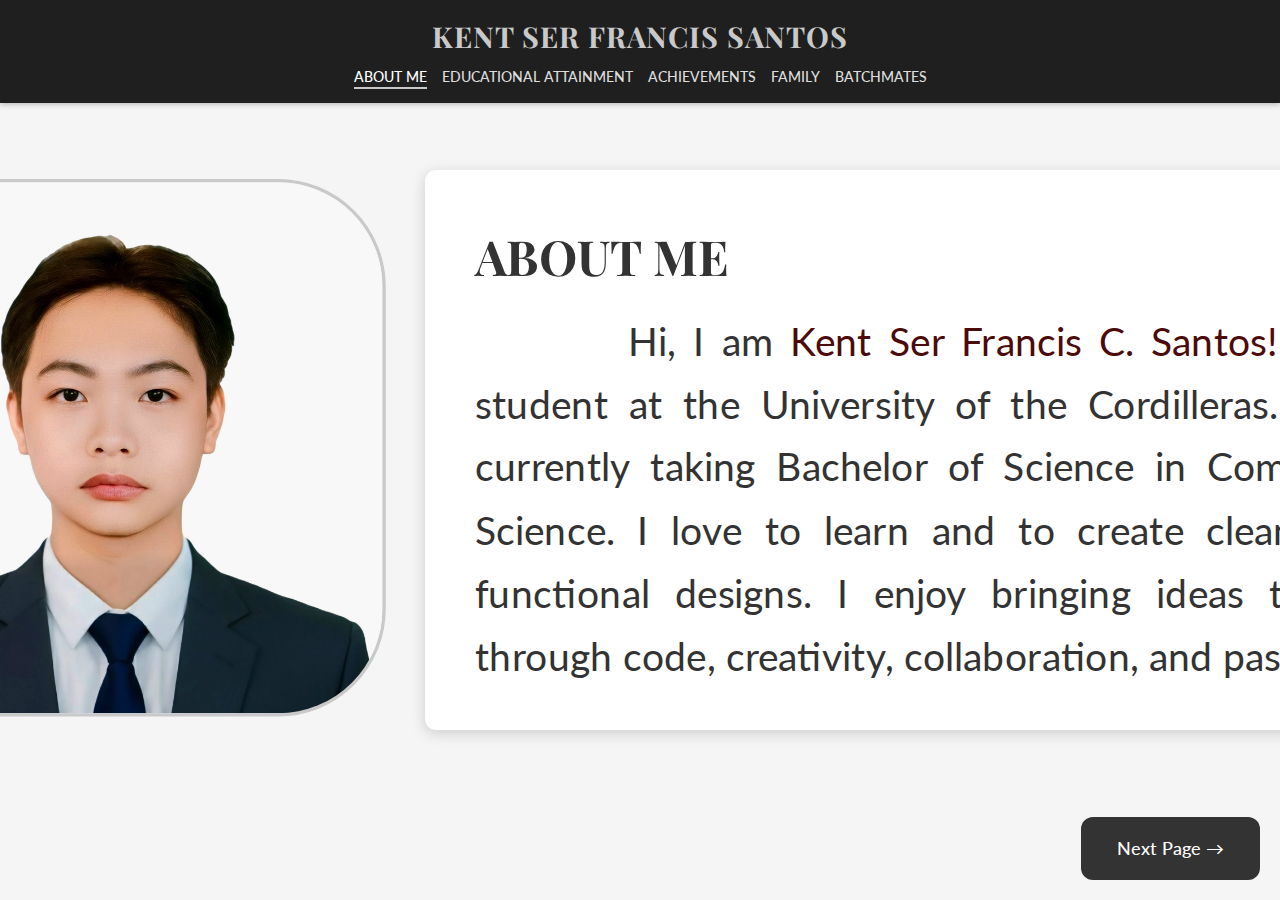
<file: revised/index.html>
<!DOCTYPE html>
<html lang="en">
<head>
  <meta charset="UTF-8" />
  <meta name="viewport" content="width=device-width, initial-scale=1.0" />
  <title>Santos Portfolio</title> 
  <link rel="stylesheet" href="style.css" />
  <link href="https://fonts.googleapis.com/css2?family=Playfair+Display:wght@600;700&family=Lato:wght@400;500&display=swap" rel="stylesheet">
</head>

<body>
  <header>
    <h1><span class="highlight">KENT SER FRANCIS SANTOS</span></h1>
    <nav class="nav-bar">
      <ul>
        <li><a href="index.html" class="active">ABOUT ME</a></li>
        <li><a href="educational.html">EDUCATIONAL ATTAINMENT</a></li>
        <li><a href="achievements.html">ACHIEVEMENTS</a></li>
        <li><a href="family.html">FAMILY</a></li>
        <li><a href="batch.html">BATCHMATES</a></li>
      </ul>
    </nav>
  </header>
  
  <main>
    <section id="about" class="intro">

     <div class="about-container">
      <img src="pics/myphoto.png" alt="My Photo" class="profile-photo" />
    </div>  

      <div class="about-container">
        <div class="description-box">
          <h2>ABOUT ME</h2>
          <p>
            &nbsp; &nbsp; &nbsp; &nbsp; &nbsp;Hi, I am <span class="highlighted">Kent Ser Francis C. Santos!</span> I'm a student at the University of the Cordilleras. I am currently taking Bachelor of Science in Computer Science. I love to learn and to create clean and functional designs. I enjoy bringing ideas to life through code, creativity, collaboration, and passion. 
          </p>
        </div>
      </div>
    </section>
  </main>

  <!-- Buttons ito -->
  <footer class="footer-nav">
    <a href="educational.html" class="nav-btn">Next Page →</a>
  </footer>

</body>
</html>
</file>
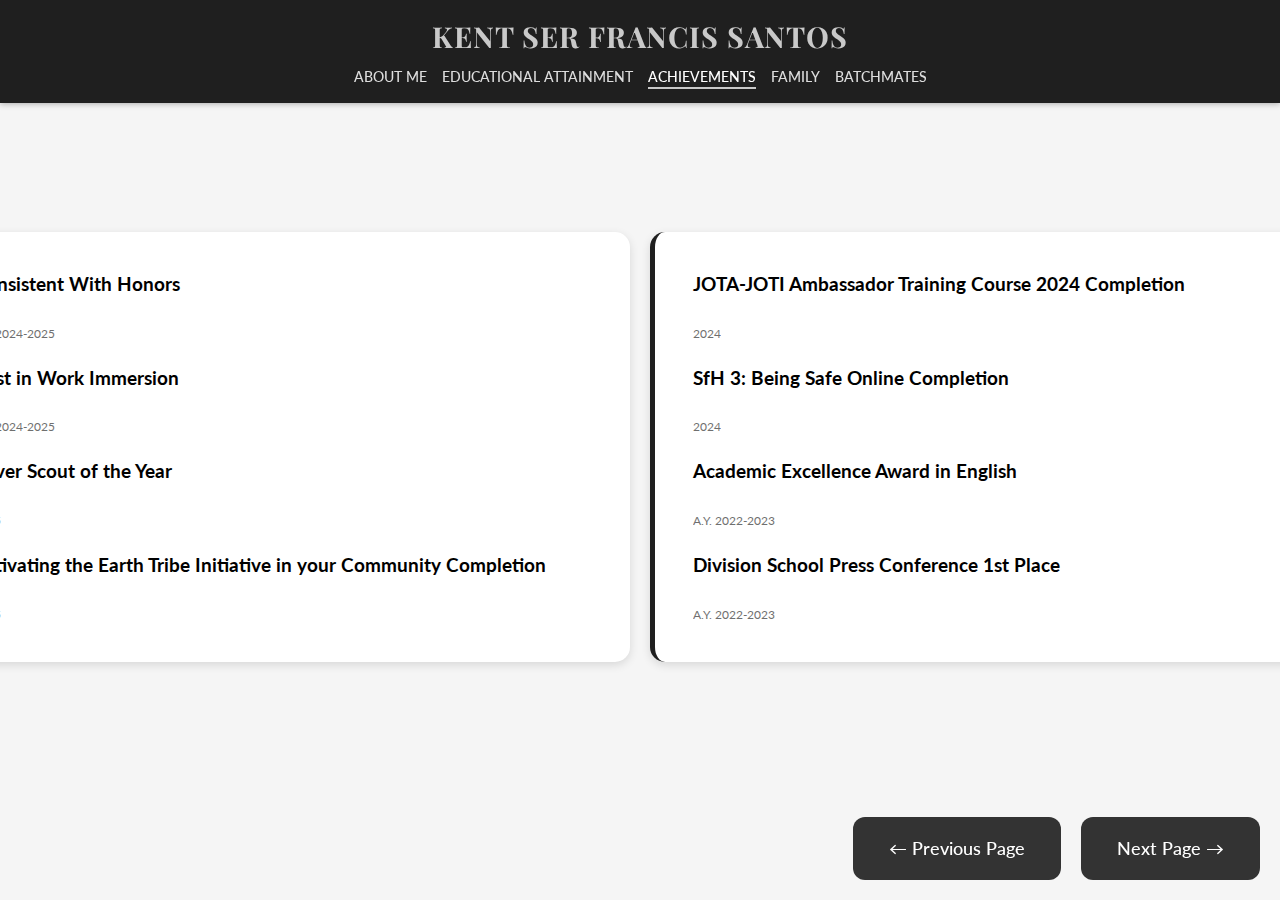
<file: revised/achievements.html>
<!DOCTYPE html>
<html lang="en">
<head>
  <meta charset="UTF-8" />
  <meta name="viewport" content="width=device-width, initial-scale=1.0" />
  <title>Achievements</title> 
  <link rel="stylesheet" href="achievements.css" />
  <link href="https://fonts.googleapis.com/css2?family=Playfair+Display:wght@600;700&family=Lato:wght@400;500&display=swap" rel="stylesheet">
</head>
<body>
  <header>
  <h1><span class="highlight">KENT SER FRANCIS SANTOS</span></h1>
  <nav class="nav-bar">
    <ul>
      <li><a href="index.html">ABOUT ME</a></li>
      <li><a href="educational.html">EDUCATIONAL ATTAINMENT</a></li>
      <li><a href="achievements.html" class="active">ACHIEVEMENTS</a></li>
      <li><a href="family.html">FAMILY</a></li>
      <li><a href="batch.html">BATCHMATES</a></li>
    </ul>
  </nav>
</header>

<main>
  <section class="achievements-section">
    <h2 class="section-title">MY ACHIEVEMENTS</h2>

<div class="achievements-container">

  <div class="achievement-card">
    <h3>Consistent With Honors</h3><br>
    <span class="year">A.Y. 2024-2025</span><br>
    <h3>Best in Work Immersion</h3><br>
    <span class="year">A.Y. 2024-2025</span><br>
    <h3>Rover Scout of the Year</h3><br>
    <span class="year">2025</span><br>
    <h3>Activating the Earth Tribe Initiative in your Community Completion</h3><br>
    <span class="year">2045</span>
  </div>
  

  <div class="achievement-card">
    <h3>JOTA-JOTI Ambassador Training Course 2024 Completion</h3><br>
    <span class="year">2024</span><br>
    <h3>SfH 3: Being Safe Online Completion</h3><br>
    <span class="year">2024</span><br>
    <h3>Academic Excellence Award in English</h3><br>
    <span class="year">A.Y. 2022-2023</span><br>
    <h3>Division School Press Conference 1st Place</h3><br>
    <span class="year">A.Y. 2022-2023</span>
  </div>

  <!---
  <div class="achievement-card">
    <h3>Best in Work Immersion</h3>
    <span class="year">A.Y. 2024-2025</span>
  </div>

  <div class="achievement-card">
    <h3>Rover Scout of the Year</h3>
    <span class="year">2025</span>
  </div>

  <div class="achievement-card">
    <h3>Activating the Earth Tribe Initiative in your Community Completion</h3>
    <span class="year">2045</span>
  </div>

  <div class="achievement-card">
    <h3>JOTA-JOTI Ambassador Training Course 2024 Completion</h3>
    <span class="year">2024</span>
  </div>

  <div class="achievement-card">
    <h3>SfH 3: Being Safe Online Completion</h3>
    <span class="year">2024</span>
  </div>

  <div class="achievement-card">
    <h3>Academic Excellence Award in English</h3>
    <span class="year">A.Y. 2022-2023</span>
  </div>

    <div class="achievement-card">
    <h3>Division School Press Conference 1st Place</h3>
    <span class="year">A.Y. 2022-2023</span>
  </div>
-->
</div>

</div>

  </section>
</main>

  <!-- Buttons ito -->
  <footer class="footer-nav">
    <a href="educational.html" class="nav-btn">← Previous Page</a>
    <a href="family.html" class="nav-btn">Next Page →</a>
  </footer>

</body>
</html>
</file>
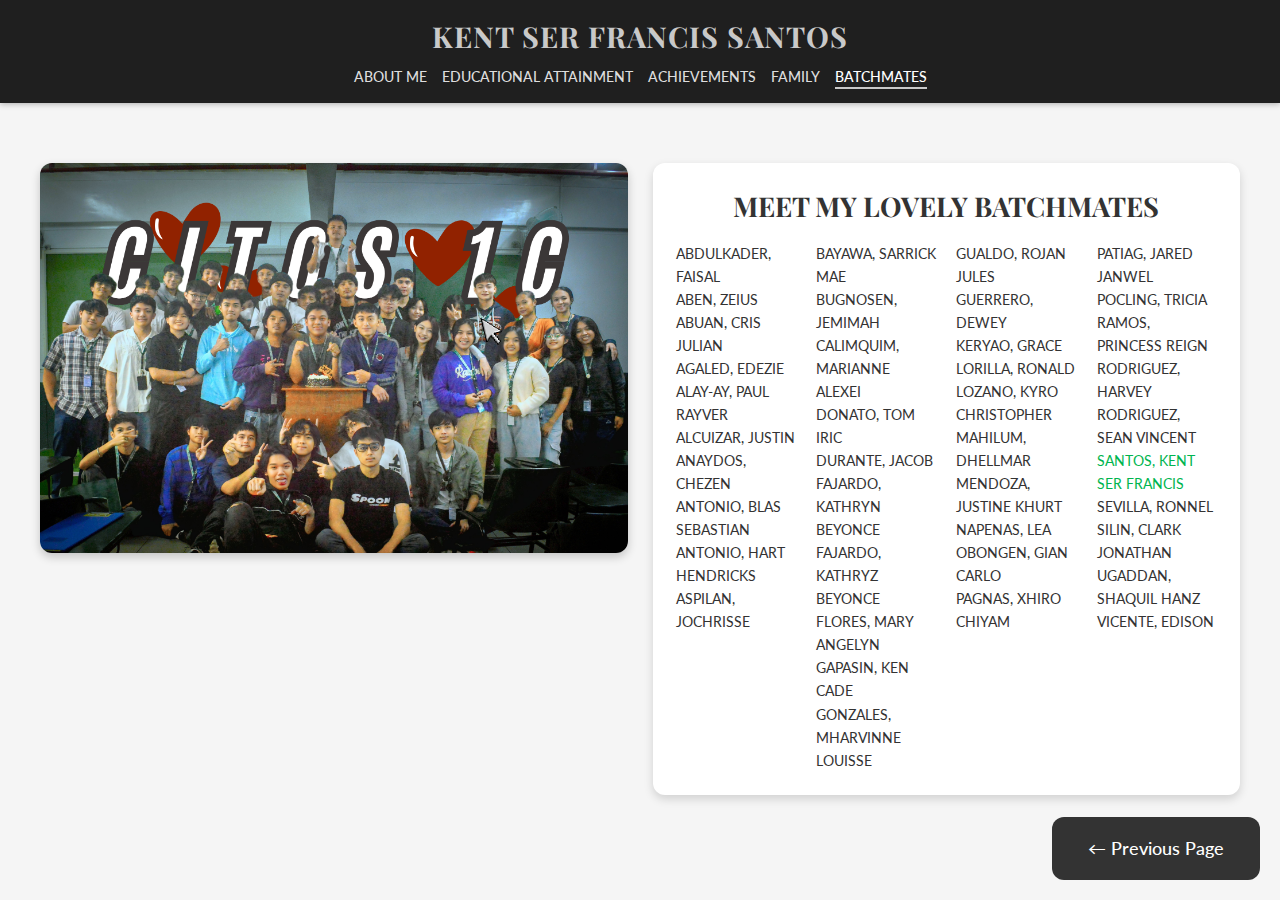
<file: revised/batch.html>
<!DOCTYPE html>
<html lang="en">
<head>
  <meta charset="UTF-8" />
  <meta name="viewport" content="width=device-width, initial-scale=1.0" />
  <title>My Batchmates</title>
  <link href="https://fonts.googleapis.com/css2?family=Playfair+Display:wght@600;700&family=Lato:wght@400;500&display=swap" rel="stylesheet">
  <link rel="stylesheet" href="batch.css"> <!-- Link to the external CSS file -->
</head>
<body>
  <header>
    <h1><span class="highlight">KENT SER FRANCIS SANTOS</span></h1>
    <nav class="nav-bar">
      <ul>
        <li><a href="index.html">ABOUT ME</a></li>
        <li><a href="educational.html">EDUCATIONAL ATTAINMENT</a></li>
        <li><a href="achievements.html">ACHIEVEMENTS</a></li>
        <li><a href="family.html">FAMILY</a></li>
        <li><a href="batch.html" class="active">BATCHMATES</a></li>
      </ul>
    </nav>
  </header>

<section>
  <div class="batch-grid">
    
    <div class="batch-photo">
      <img src="pics/batch.png" alt="Batchmate Photo">
    </div>

    <!-- Textbox -->
    <div class="batch-text">
  <h2>MEET MY LOVELY BATCHMATES</h2>

  <div class="four-columns">

    <div class="col">
      <p>
        ABDULKADER, FAISAL<br>
        ABEN, ZEIUS<br>
        ABUAN, CRIS JULIAN<br>
        AGALED, EDEZIE<br>
        ALAY-AY, PAUL RAYVER<br>
        ALCUIZAR, JUSTIN<br>
        ANAYDOS, CHEZEN<br>
        ANTONIO, BLAS SEBASTIAN<br>
        ANTONIO, HART HENDRICKS<br>
        ASPILAN, JOCHRISSE
      </p>
    </div>

    <div class="col">
      <p>
        BAYAWA, SARRICK MAE<br>
        BUGNOSEN, JEMIMAH<br>
        CALIMQUIM, MARIANNE ALEXEI<br>
        DONATO, TOM IRIC<br>
        DURANTE, JACOB<br>
        FAJARDO, KATHRYN BEYONCE<br>
        FAJARDO, KATHRYZ BEYONCE<br>
        FLORES, MARY ANGELYN<br>
        GAPASIN, KEN CADE<br>
        GONZALES, MHARVINNE LOUISSE
      </p>
    </div>

    <div class="col">
      <p>
        GUALDO, ROJAN JULES<br>
        GUERRERO, DEWEY<br>
        KERYAO, GRACE<br>
        LORILLA, RONALD<br>
        LOZANO, KYRO CHRISTOPHER<br>
        MAHILUM, DHELLMAR<br>
        MENDOZA, JUSTINE KHURT<br>
        NAPENAS, LEA<br>
        OBONGEN, GIAN CARLO<br>
        PAGNAS, XHIRO CHIYAM
      </p>
    </div>

    <div class="col">
      <p>
        PATIAG, JARED JANWEL<br>
        POCLING, TRICIA<br>
        RAMOS, PRINCESS REIGN<br>
        RODRIGUEZ, HARVEY<br>
        RODRIGUEZ, SEAN VINCENT<br>
       <span class="glow">SANTOS, KENT SER FRANCIS</span><br>
        SEVILLA, RONNEL<br>
        SILIN, CLARK JONATHAN<br>
        UGADDAN, SHAQUIL HANZ<br>
        VICENTE, EDISON
      </p>
    </div>


    </div>

  </div>
</section>



  <!-- Buttons ito -->
  <footer class="footer-nav">
    <a href="family.html" class="nav-btn">← Previous Page</a>
  </footer>

</body>
</html>
</file>
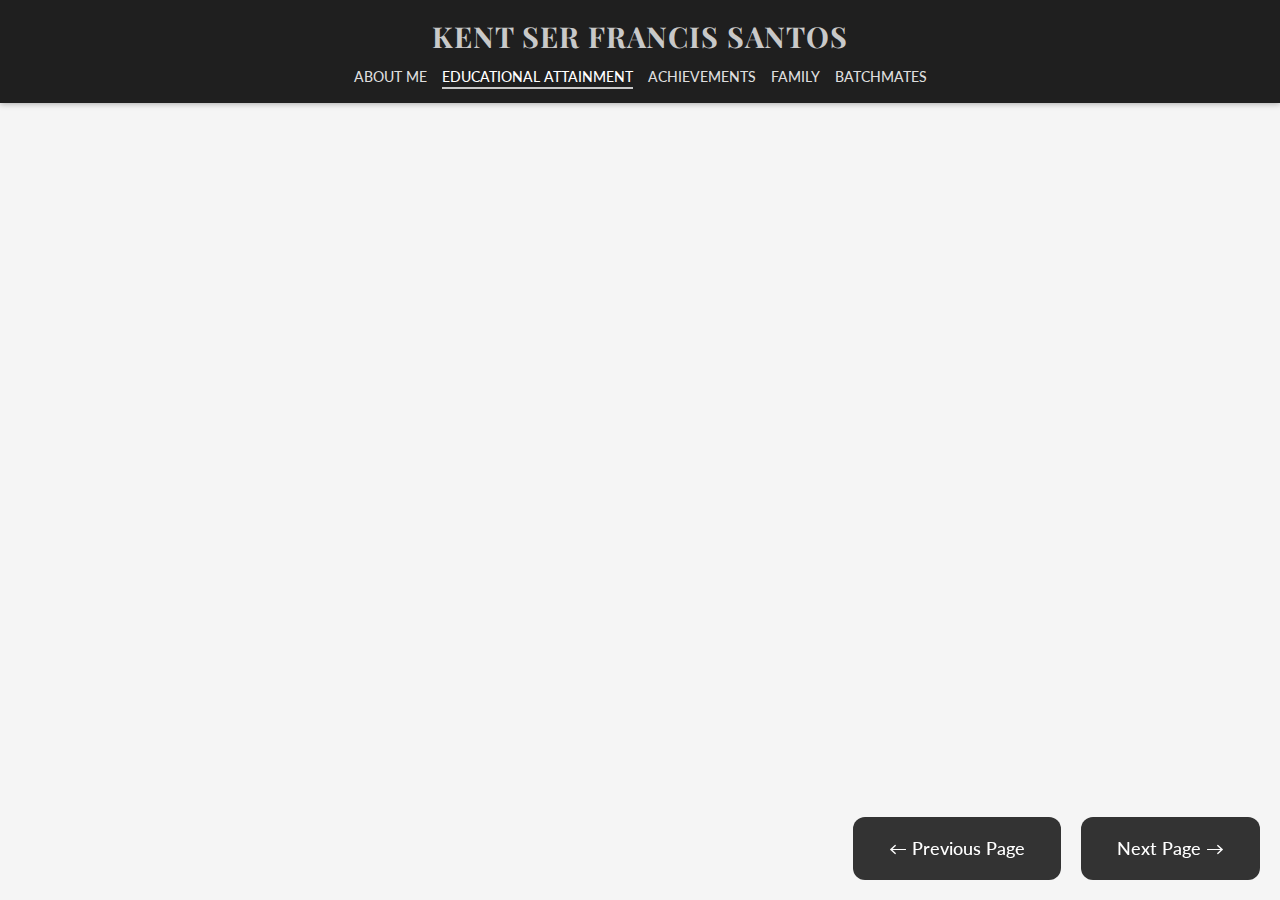
<file: revised/educational.html>
<!DOCTYPE html>
<html lang="en">
<head>
  <meta charset="UTF-8" />
  <meta name="viewport" content="width=device-width, initial-scale=1.0" />
  <title>Educational Attainment</title> 
  <link rel="stylesheet" href="educational.css" />
  <link href="https://fonts.googleapis.com/css2?family=Playfair+Display:wght@600;700&family=Lato:wght@400;500&display=swap" rel="stylesheet">
</head>
<body>
  <header>
    <h1><span class="highlight">KENT SER FRANCIS SANTOS</span></h1>
    <nav class="nav-bar">
      <ul>
        <li><a href="index.html">ABOUT ME</a></li>
        <li><a href="educational.html" class="active">EDUCATIONAL ATTAINMENT</a></li>
        <li><a href="achievements.html">ACHIEVEMENTS</a></li>
        <li><a href="family.html">FAMILY</a></li>
        <li><a href="batch.html">BATCHMATES</a></li>
      </ul>
    </nav>
  </header>

<main>
  <section id="education" class="education">

    <h2>EDUCATIONAL ATTAINMENT</h2>

    <div class="education-container">    
      <div class="edu-box">
        <h3>UNIVERSITY OF THE CORDILLERAS</h3>
        <p>Bachelor of Science in Computer Science<br>2025 – Present</p>
        <img src="pics/college.png" alt="University of the Cordilleras" class="edu-photo">
      </div>

      <div class="edu-box">
        <h3>SAN JOSE CITY NATIONAL HIGH SCHOOL</h3>
        <p>Senior High School – SPFL-STEM<br>2023 – 2025</p>
        <img src="pics/highschool.png" alt="San Jose City National High School" class="edu-photo">
      </div>

      <div class="edu-box">
        <h3>SAN JOSE WEST CENTRAL SCHOOL</h3>
        <p>Elementary Education<br>2012 – 2019</p>
        <img src="pics/elementary.png" alt="San Jose West Central School" class="edu-photo">
      </div>

    </div>

  </section>
</main>

  <!-- Buttons ito -->
  <footer class="footer-nav">
    <a href="index.html" class="nav-btn">← Previous Page</a>
    <a href="achievements.html" class="nav-btn">Next Page →</a>
  </footer>

</body>
</html>
</file>
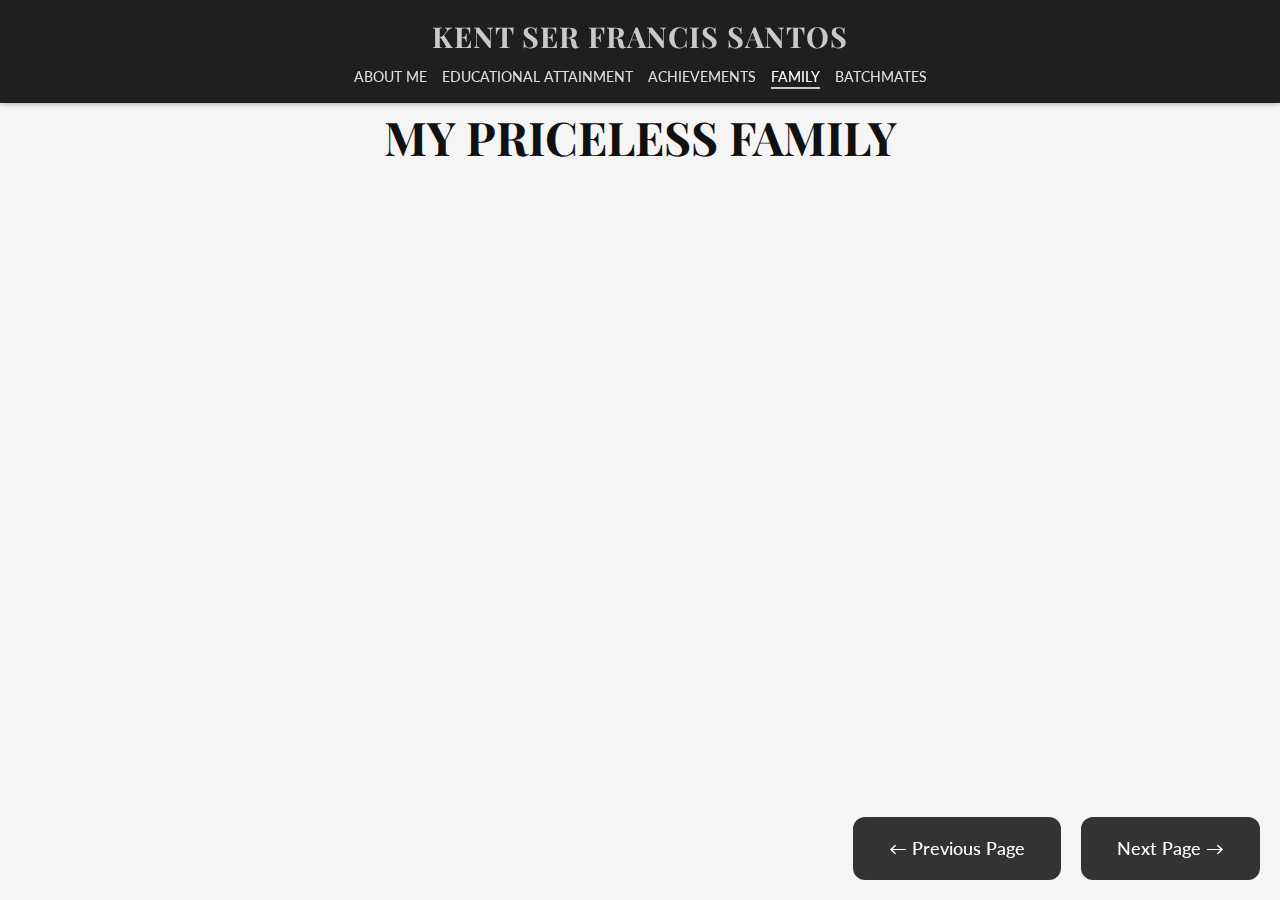
<file: revised/family.html>
<!DOCTYPE html>
<html lang="en">
<head>
  <meta charset="UTF-8" />
  <meta name="viewport" content="width=device-width, initial-scale=1.0" />
  <title>My Family</title> 
  <link rel="stylesheet" href="family.css" />
  <link href="https://fonts.googleapis.com/css2?family=Playfair+Display:wght@600;700&family=Lato:wght@400;500&display=swap" rel="stylesheet">
</head>
<body>
  <header>
  <h1><span class="highlight">KENT SER FRANCIS SANTOS</span></h1>
  <nav class="nav-bar">
    <ul>
      <li><a href="index.html">ABOUT ME</a></li>
      <li><a href="educational.html">EDUCATIONAL ATTAINMENT</a></li>
      <li><a href="achievements.html">ACHIEVEMENTS</a></li>
      <li><a href="family.html" class="active">FAMILY</a></li>
      <li><a href="batch.html">BATCHMATES</a></li>
    </ul>
  </nav>
</header>

<main>
  <section id="family" class="family">
    <h2>MY PRICELESS FAMILY</h2>

    <div class="family-container">

      <div class="fam-box">
        <h3>MY MOTHER</h3>
        <img src="pics/mother.jpg" class="fam-photo">
        <h4>Lilibeth</h4>
        <p>I am forever grateful for my mother for her endless support.</p>
      </div>

      <div class="fam-box">
        <h3>MY FATHER</h3>
        <img src="pics/father.jpg" class="fam-photo">
        <h4>Hector</h4>
        <p>He taught me everything just like a loving father should.</p>
      </div>

      <div class="fam-box">
        <h3>MY SISTERS</h3>
        <img src="pics/sisters.jpg" class="fam-photo">
         <h4>Karen & Kleine</h4>
        <p>My siblings are my best friends and forever will be.</p>
      </div>

    </div>

  </section>
  </main>

  <!-- Buttons ito -->
  <footer class="footer-nav">
    <a href="achievements.html" class="nav-btn">← Previous Page</a>
    <a href="batch.html" class="nav-btn">Next Page →</a>
  </footer>
 </body>
 </html>
</file>
<file: revised/style.css>
/* ====== GLOBAL ====== */
* {
  margin: 0;
  padding: 0;
  box-sizing: border-box;
}

body {
  font-family: "Lato", sans-serif;
  background: #f5f5f5;
  color: #333;
  line-height: 1.5;
  font-size: 14px;
}

/* ====== FLOAT ANIMATION ====== */
@keyframes fadeInUp {
  0% {
    opacity: 0;
    transform: translateY(20px);
  }
  100% {
    opacity: 1;
    transform: translateY(0);
  }
}

/* ====== HEADER ====== */
header {
  background: #1f1f1f;
  padding: 15px;
  text-align: center;
  color: white;
  position: sticky;
  top: 0;
  z-index: 10;
  box-shadow: 0 1px 6px rgba(0,0,0,0.3);
}

header h1 {
  font-family: "Playfair Display", serif;
  letter-spacing: 1px;
  font-size: 1.8rem;
}

.highlight { color: #c9c9c9; }
.highlighted { color: #4d0a0a; }

/* ====== NAVIGATION ====== */
.nav-bar ul {
  list-style: none;
  margin-top: 8px;
  display: flex;
  justify-content: center;
  gap: 15px;
}

.nav-bar a {
  text-decoration: none;
  color: #ddd;
  font-weight: 500;
  font-size: 0.9rem;
  transition: 0.3s;
}

.nav-bar a:hover,
.nav-bar a.active {
  color: white;
  border-bottom: 2px solid #c9c9c9;
  padding-bottom: 2px;
}

/* ====== MAIN ====== */
main {
    position: absolute;
    top: 70px;
    height: calc(100vh - 140px);
    width: 100%;
    display: flex;
    justify-content: center;
    align-items: center;
}

/* ====== INTRO SECTION ====== */
.intro {
    display: flex;
    align-items: center;
    justify-content: center;
    gap: 35px;
    width: 90%;
    max-width: 1200px;
    transform: scale(1.12);
    animation: fadeInUp 0.8s forwards;   /* <— FLOATING */
}

.about-container p {
  text-align: justify;
}

/* Profile photo (also floats slightly slower for effect) */
.profile-photo {
    width: 480px;
    height: 480px;
    border-radius: 20%;
    object-fit: cover;
    border: 3px solid #c9c9c9;
    animation: fadeInUp 0.8s forwards;  /* <— FLOATING */
}

/* Description box */
.description-box {
    background: white;
    padding: 45px;
    border-radius: 10px;
    width: 900px;
    height: 500px;
    box-shadow: 0 3px 12px rgba(0,0,0,0.15);
}

.description-box h2 {
    font-family: "Playfair Display", serif;
    font-size: 2.7rem;
    margin-bottom: 14px;
}

.description-box p {
    font-size: 2.20rem;
    line-height: 1.6;
}

/* ====== FOOTER NAV BUTTONS ====== */
footer.footer-nav {
    position: fixed;
    right: 20px;     /* align to right */
    bottom: 20px;    /* keep bottom spacing */
    left: auto;      /* remove centering */
    display: flex;
    justify-content: flex-end; /* align items to the right */
    gap: 20px;
    padding: 0;
    z-index: 10;
}

/* Buttons */
footer.footer-nav .nav-btn {
    padding: 18px 36px;
    background: #333;
    color: #fff;
    border-radius: 12px;
    text-decoration: none;
    font-size: 18px;
    font-weight: 500;
    transition: background 0.3s ease, transform 0.2s ease, box-shadow 0.3s ease;
}

/* Hover */
footer.footer-nav .nav-btn:hover {
    background: #555;
    transform: translateY(-3px);
    box-shadow: 0 6px 15px rgba(0,0,0,0.25);
}


/* Disable scroll */
html, body {
  overflow: hidden;
  height: 100%;
}
</file>
<file: revised/achievements.css>
/* ====== GLOBAL ====== */
* {
  margin: 0;
  padding: 0;
  box-sizing: border-box;
}

body {
  font-family: "Lato", sans-serif;
  background: #f5f5f5;
  color: #333;
  line-height: 1.5;
  font-size: 14px;
}

/* ====== HEADER ====== */
header {
  background: #1f1f1f;
  padding: 15px;
  text-align: center;
  color: white;
  position: sticky;
  top: 0;
  z-index: 10;
  box-shadow: 0 1px 6px rgba(0,0,0,0.3);
}

header h1 {
  font-family: "Playfair Display", serif;
  letter-spacing: 1px;
  font-size: 1.8rem;
}

.highlight {
  color: #c9c9c9;
}

/* ====== NAVIGATION ====== */
.nav-bar ul {
  list-style: none;
  margin-top: 8px;
  display: flex;
  justify-content: center;
  gap: 15px;
}

.nav-bar a {
  text-decoration: none;
  color: #ddd;
  font-weight: 500;
  font-size: 0.9rem;
  transition: 0.3s ease;
}

.nav-bar a:hover,
.nav-bar a.active {
  color: white;
  border-bottom: 2px solid #c9c9c9;
  padding-bottom: 2px;
}

/* ====== MAIN ====== */
main {
  width: 100%;
  max-width: 1200px;
  margin: 0 auto;
  text-align: center;
  padding: 20px 10px;
}

.achievements-section h2{
  font-family: PlayFair-Display;
  opacity: 0;
  animation: fadeInUp 1s ease forwards;
  font-size: 3.5rem;
}

/* Section Title */
.section-title {
  font-size: 2.2rem;
  font-weight: 700;
  letter-spacing: 1px;
  margin-bottom: 25px;
  color: #000;
}

/* ====== ACHIEVEMENTS GRID ====== */
.achievements-container {
  display: grid;
  grid-template-columns: repeat(auto-fit, minmax(260px, 1fr)); /* slightly smaller cards */
  gap: 280px;
  padding: 0 10px;
  justify-items: center;
  align-items: end;
  animation: fadeInUp 0.8s forwards;
}

/* Achievement Cards */
.achievement-card {
  border-radius: 15px;
  background: #fff;
  width: 700px;
  padding: 38px;          /* slightly reduced padding */
  min-height: 150px;      /* slightly smaller height */
  display: flex;
  flex-direction: column;
  justify-content: flex-start;
  box-shadow: 0 3px 10px rgba(0,0,0,0.12);
  position: relative;
  border-left: 5px solid #1f1f1f;
  text-align: left;
  transition: transform 0.3s ease, box-shadow 0.3s ease;
  overflow: hidden;
  animation: fadeInUp 0.8s forwards;
}

/* Icons and Titles */
.achievement-card i {
  font-size: 1.5rem;
  color: #1f1f1f;
  margin-bottom: 10px;
  animation: fadeInUp 0.8s forwards;
}

.achievement-card h3 {
  font-size: 1.2rem;
  font-weight: 700;
  margin-bottom: 5px;
  color: #000;
}

.achievement-card p {
  font-size: 0.9rem;
  color: #555;
  margin-top: 10px;
  max-height: 0;
  opacity: 0;
  transition: all 0.4s ease;
  overflow: hidden;
}

/* Year */
.year {
  font-size: 0.75rem;
  opacity: 0.7;
  margin-top: auto;
}

/* Hover: expand card and show description */
.achievement-card:hover {
  transform: scale(1.03);  /* slightly smaller scale on hover */
  box-shadow: 0 12px 25px rgba(0,0,0,0.25);
  border-left-color: #c9c9c9;
}

.achievement-card:hover p {
  max-height: 180px;      /* slightly less max-height */
  opacity: 1;
}

/* ====== RESPONSIVE ====== */
@media (max-width: 900px) {
  .achievements-container {
    gap: 15px;
  }
}

@media (max-width: 600px) {
  .achievements-container {
    grid-template-columns: repeat(auto-fit, minmax(180px, 1fr));
  }

  .achievement-card {
    min-height: 120px;
    padding: 12px;
  }
}


/* ====== FOOTER NAV BUTTONS ====== */
footer.footer-nav {
    position: fixed;
    right: 20px;     /* align to right */
    bottom: 20px;    /* keep bottom spacing */
    left: auto;      /* remove centering */
    display: flex;
    justify-content: flex-end; /* align items to the right */
    gap: 20px;
    padding: 0;
    z-index: 10;
}

/* Buttons */
footer.footer-nav .nav-btn {
    padding: 18px 36px;
    background: #333;
    color: #fff;
    border-radius: 12px;
    text-decoration: none;
    font-size: 18px;
    font-weight: 500;
    transition: background 0.3s ease, transform 0.2s ease, box-shadow 0.3s ease;
}

/* Hover */
footer.footer-nav .nav-btn:hover {
    background: #555;
    transform: translateY(-3px);
    box-shadow: 0 6px 15px rgba(0,0,0,0.25);
}


/*scroll*/
html, body {
    overflow: hidden;
    height: 100%;
}


/* ====== FLOAT ANIMATION ====== */
@keyframes fadeInUp {
  0% {
    opacity: 0;
    transform: translateY(20px);
  }
  100% {
    opacity: 1;
    transform: translateY(0);
  }
}
</file>
<file: revised/batch.css>
/* ====== GLOBAL ====== */
* {
  margin: 0;
  padding: 0;
  box-sizing: border-box;
}

body {
  font-family: "Lato", sans-serif;
  background: #f5f5f5;
  color: #333;
  line-height: 1.5;
  font-size: 14px;
}

/* ====== HEADER ====== */
header {
  display: flex;
  flex-direction: column;
  align-items: center;
  background: #1f1f1f;
  padding: 15px;
  position: sticky;
  top: 0;
  z-index: 10;
  box-shadow: 0 1px 6px rgba(0,0,0,0.3);
}

header h1 {
  font-family: "Playfair Display", serif;
  letter-spacing: 1px;
  font-size: 1.8rem;
}

.highlight {
  color: #c9c9c9;
}

/* ====== NAVIGATION ====== */
.nav-bar ul {
  list-style: none;
  margin-top: 8px;
  display: flex;
  justify-content: center;
  gap: 15px;
}

.nav-bar a {
  text-decoration: none;
  color: #ddd;
  font-weight: 500;
  font-size: 0.9rem;
  transition: 0.3s ease, transform 0.3s ease;
}

.nav-bar a:hover,
.nav-bar a.active {
  color: white;
  border-bottom: 2px solid #c9c9c9;
  padding-bottom: 2px;
  transform: translateY(-2px);
}

/*============MAIN============*/

/*ANIMATION*/

/* ====== FLOAT ANIMATION ====== */
@keyframes fadeInUp {
  0% {
    opacity: 0;
    transform: translateY(20px);
  }
  100% {
    opacity: 1;
    transform: translateY(0);
  }
}


/* ====== BATCH GRID ====== */
.batch-grid {
  display: grid;
  grid-template-columns: 1fr 1fr;
  gap: 25px;
  padding: 40px;
  margin-top: 20px;
  animation: fadeInUp 0.8s forwards;
}

/* Photo styling */
.batch-photo img {
  width: 100%;
  height: auto;
  max-height: 450px;
  object-fit: cover;
  border-radius: 12px;
  box-shadow: 0 4px 10px rgba(0,0,0,0.2);
  transition: transform 0.4s ease, box-shadow 0.4s ease;
}

.batch-photo img:hover {
  transform: scale(1.03);
  box-shadow: 0 8px 18px rgba(0,0,0,0.35);
}

/* Textbox styling */
.batch-text {
  background: white;
  padding: 23px;
  border-radius: 12px;
  box-shadow: 0 4px 10px rgba(0,0,0,0.15);
  animation: fadeInUp 0.8s forwards;
  transition: transform 0.3s ease, box-shadow 0.3s ease;
}

.batch-text:hover {
  transform: translateY(-5px);
  box-shadow: 0 6px 18px rgba(0,0,0,0.25);
}

.batch-text h2 {
  font-family: "Playfair Display", serif;
  margin-bottom: 10px;
  font-size: 1.7rem;
  text-align: center;
  transition: color 0.3s ease, text-shadow 0.3s ease;
}

.batch-text h2:hover {
  color: #00b54f;
  text-shadow: 0 0 6px rgba(0, 180, 79, 0.4);
}

.batch-text p {
  font-size: .1rem;
  line-height: 1.6;
}

/*HIGHLIGHTED NAME NI KENT*/
.glow {
  color: #00b54f;
  transition: 0.3s ease-in-out;
}

/* ====== GLOW HOVER EFFECT ====== */
.glow:hover {
  color: #00ff7b;
  text-shadow:
      0 0 0.2px #00ff7b,
      0 0 0.2px #00ff7b,
      0 0 0.2px #00ff7b,
      0 0 0.2px #00cc60,
      0 0 0.2px #009944;
  transform: scale(1.05);
}

/* ====== FOUR COLUMN LIST INSIDE BATCH TEXT ====== */
.four-columns {
  display: grid;
  grid-template-columns: repeat(4, 1fr);
  gap: 20px;
  margin-top: 15px;
}

.four-columns p {
  line-height: 1.6;
  font-size: 0.90rem;
  margin: 0;
  transition: color 0.3s ease;
}

.four-columns p:hover {
  color: #b50097;
}

/* Responsive */
@media (max-width: 900px) {
  .four-columns {
    grid-template-columns: repeat(2, 1fr);
  }
}

@media (max-width: 500px) {
  .four-columns {
    grid-template-columns: 1fr;
  }
}

/* ====== MOBILE RESPONSIVE ====== */
@media (max-width: 768px) {
  .batch-grid {
    grid-template-columns: 1fr;
  }

  .batch-photo img {
    max-height: 300px;
  }
}

/* ====== FOOTER NAV BUTTONS ====== */
footer.footer-nav {
    position: fixed;
    right: 20px;     /* align to right */
    bottom: 20px;    /* keep bottom spacing */
    left: auto;      /* remove centering */
    display: flex;
    justify-content: flex-end; /* align items to the right */
    gap: 20px;
    padding: 0;
    z-index: 10;
}

/* Buttons */
footer.footer-nav .nav-btn {
    padding: 18px 36px;
    background: #333;
    color: #fff;
    border-radius: 12px;
    text-decoration: none;
    font-size: 18px;
    font-weight: 500;
    transition: background 0.3s ease, transform 0.2s ease, box-shadow 0.3s ease;
}

/* Hover */
footer.footer-nav .nav-btn:hover {
    background: #555;
    transform: translateY(-3px);
    box-shadow: 0 6px 15px rgba(0,0,0,0.25);
}


/* Scroll Disable */
html, body {
  overflow: hidden;
  height: 100%;
}
</file>
<file: revised/educational.css>
/* ====== GLOBAL ====== */
* {
  margin: 0;
  padding: 0;
  box-sizing: border-box;
}

body {
  font-family: "Lato", sans-serif;
  background: #f5f5f5;
  color: #333;
  line-height: 1.5;
  font-size: 14px; /* smaller base font */
}

/* ====== HEADER ====== */
header {
  background: #1f1f1f;
  padding: 15px;
  text-align: center;
  color: white;
  position: sticky;
  top: 0;
  z-index: 10;
  box-shadow: 0 1px 6px rgba(0,0,0,0.3);
}

header h1 {
  font-family: "Playfair Display", serif;
  letter-spacing: 1px;
  font-size: 1.8rem;
}

.highlight {
  color: #c9c9c9;
}

/* ====== NAVIGATION ====== */
.nav-bar ul {
  list-style: none;
  margin-top: 8px;
  display: flex;
  justify-content: center;
  gap: 15px;
}

.nav-bar a {
  text-decoration: none;
  color: #ddd;
  font-weight: 500;
  font-size: 0.9rem;
  transition: 0.3s ease;
}

.nav-bar a:hover,
.nav-bar a.active {
  color: white;
  border-bottom: 2px solid #c9c9c9;
  padding-bottom: 2px;
}

/* ====== MAIN SECTION ====== */
main {
  padding: 30px 15px;
}

/* Title */
.education h2 {
  text-align: center;
  font-size: 2.8rem;
  font-family: "Playfair Display", serif;
  margin-bottom: 20px;
  color: #222;
  opacity: 0;
  animation: fadeInDown 1s ease forwards;
}

/* ====== EDUCATION CONTAINER ====== */
.education-container {
  display: grid;
  grid-template-columns: repeat(auto-fit, minmax(250px, 1fr));
  gap: 15px;
  padding: 15px;
}

/* ====== EDUCATION BOX ====== */
.edu-box {
  background: white;
  padding: 15px;
  border-radius: 8px;
  text-align: center;
  box-shadow: 0 2px 8px rgba(0,0,0,0.1);
  transition: transform 0.3s ease, box-shadow 0.3s ease;
  opacity: 0;
  animation: fadeUp 1s ease forwards;
}

.edu-box:nth-child(2) { animation-delay: 0.15s; }
.edu-box:nth-child(3) { animation-delay: 0.3s; }

.edu-box:hover {
  transform: translateY(-5px);
  box-shadow: 0 4px 12px rgba(0,0,0,0.15);
}

/* SCHOOL TITLES */
.edu-box h3 {
  font-family: "Playfair Display", serif;
  font-size: 1.50rem;
  margin-bottom: 4px;
  color: #111;
}

.edu-box p {
  font-family: "Playfair Display", serif;
  font-size: 1rem;
  margin-bottom: 8px;
  color: #111;
}

/* SCHOOL PHOTO */
.edu-photo {
  width: 100%;
  max-width: 180px;
  margin-top: 10px;
  border-radius: 83px;
  filter: none;
  transition: transform 0.3s ease, box-shadow 0.3s ease;
}

.edu-box:hover .edu-photo {
  transform: scale(1.03);
  box-shadow: 0 6px 15px rgba(0,0,0,0.2);
}

/* ====== ANIMATIONS ====== */
@keyframes fadeUp {
  0% {
    opacity: 0;
    transform: translateY(15px);
  }
  100% {
    opacity: 1;
    transform: translateY(0);
  }
}

@keyframes fadeInDown {
  0% {
    opacity: 0;
    transform: translateY(-15px);
  }
  100% {
    opacity: 1;
    transform: translateY(0);
  }
}


/* ====== FOOTER NAV BUTTONS ====== */
footer.footer-nav {
    position: fixed;
    right: 20px;     /* align to right */
    bottom: 20px;    /* keep bottom spacing */
    left: auto;      /* remove centering */
    display: flex;
    justify-content: flex-end; /* align items to the right */
    gap: 20px;
    padding: 0;
    z-index: 10;
}

/* Buttons */
footer.footer-nav .nav-btn {
    padding: 18px 36px;
    background: #333;
    color: #fff;
    border-radius: 12px;
    text-decoration: none;
    font-size: 18px;
    font-weight: 500;
    transition: background 0.3s ease, transform 0.2s ease, box-shadow 0.3s ease;
}

/* Hover */
footer.footer-nav .nav-btn:hover {
    background: #555;
    transform: translateY(-3px);
    box-shadow: 0 6px 15px rgba(0,0,0,0.25);
}


/*scroll*/
html, body {
    overflow: hidden;
    height: 100%;
}
</file>
<file: revised/family.css>
/* ====== GLOBAL ====== */
* {
  margin: 0;
  padding: 0;
  box-sizing: border-box;
}

body {
  font-family: "Lato", sans-serif;
  background: #f5f5f5;
  color: #333;
  line-height: 1.5;
  font-size: 14px;
}

/* ====== HEADER ====== */
header {
  background: #1f1f1f;
  padding: 15px;
  text-align: center;
  color: white;
  position: sticky;
  top: 0;
  z-index: 10;
  box-shadow: 0 1px 6px rgba(0,0,0,0.3);
}

header h1 {
  font-family: "Playfair Display", serif;
  letter-spacing: 1px;
  font-size: 1.8rem;
}

.highlight {
  color: #c9c9c9;
}

/* ====== NAVIGATION ====== */
.nav-bar ul {
  list-style: none;
  margin-top: 8px;
  display: flex;
  justify-content: center;
  gap: 15px;
}

.nav-bar a {
  text-decoration: none;
  color: #ddd;
  font-weight: 500;
  font-size: 0.9rem;
  transition: 0.3s ease;
}

.nav-bar a:hover,
.nav-bar a.active {
  color: white;
  border-bottom: 2px solid #c9c9c9;
  padding-bottom: 2px;
}

/* MAIN CONTENT */
main {
  padding: 0px 5px; /* reduced padding */
  max-width: 1500px; /* slightly narrower */
  margin: auto;
}

h2 {
  font-family: 'Playfair Display', serif;
  font-weight: 700;
  text-align: center;
  margin-bottom: 5px; /* reduced spacing */
  font-size: 2.9rem; /* smaller heading */
  color: #111;
  animation: fadeInUp 1s ease forwards;
}

/* FAMILY BOXES */
.family-container {
  display: grid;
  justify-content: center;
  grid-template-columns: repeat(auto-fit, minmax(250px, 1fr));
  gap: 110px; /* reduced gap */
  padding: 10 10 10 0px;
}

.fam-box {
  background-color: #eceff1;
  border: 2px groove #3d3b3b;
  padding: 15px; /* smaller padding */
  border-radius: 10px;
  width: 390px; /* smaller boxes */
  height: 450px;
  text-align: center;
  transition: transform 0.3s ease, box-shadow 0.3s ease, opacity 0.6s ease;
  opacity: 0;
  transform: translateY(20px);
  animation: fadeInUp 0.8s forwards;
}

/* staggered animation delay for each box */
.fam-box:nth-child(1) { animation-delay: 0.2s; }
.fam-box:nth-child(2) { animation-delay: 0.4s; }
.fam-box:nth-child(3) { animation-delay: 0.6s; }

@keyframes fadeInUp {
  0% {
    opacity: 0;
    transform: translateY(20px);
  }
  100% {
    opacity: 1;
    transform: translateY(0);
  }
}

.fam-box:hover {
  transform: translateY(-3px) scale(1.03); /* subtle hover movement and scale */
  box-shadow: 0 3px 10px rgba(0,0,0,0.2); /* lighter shadow */
}

.fam-box h3 {
  font-family: 'Playfair Display', serif;
  font-weight: 600;
  margin-bottom: 10px; /* reduced spacing */
  color: #111;
  font-size: 1.5rem; /* slightly smaller */
}
.fam-box h4 {
  font-family: 'Playfair Display', serif;
  font-weight: 600;
  margin-bottom: 10px; /* reduced spacing */
  color: #111;
  font-size: 35px; /* slightly smaller */
}

.fam-box p {
  font-size: 20px; /* smaller text */
  margin-bottom: 10px;
}

.fam-box img {
  height: 70%;
  width: 70%;
  height: auto;
  border: 1px solid #111;
  transition: transform 0.3s ease;
  border-radius: 10px;
}

.fam-box img:hover {
  transform: scale(1.05); /* image zoom on hover */
}

/* ====== FOOTER NAV BUTTONS ====== */
footer.footer-nav {
    position: fixed;
    right: 20px;     /* align to right */
    bottom: 20px;    /* keep bottom spacing */
    left: auto;      /* remove centering */
    display: flex;
    justify-content: flex-end; /* align items to the right */
    gap: 20px;
    padding: 0;
    z-index: 10;
}

/* Buttons */
footer.footer-nav .nav-btn {
    padding: 18px 36px;
    background: #333;
    color: #fff;
    border-radius: 12px;
    text-decoration: none;
    font-size: 18px;
    font-weight: 500;
    transition: background 0.3s ease, transform 0.2s ease, box-shadow 0.3s ease;
}

/* Hover */
footer.footer-nav .nav-btn:hover {
    background: #555;
    transform: translateY(-3px);
    box-shadow: 0 6px 15px rgba(0,0,0,0.25);
}


/* scroll */
html, body {
    overflow: hidden;
    height: 100%;
}
</file>
